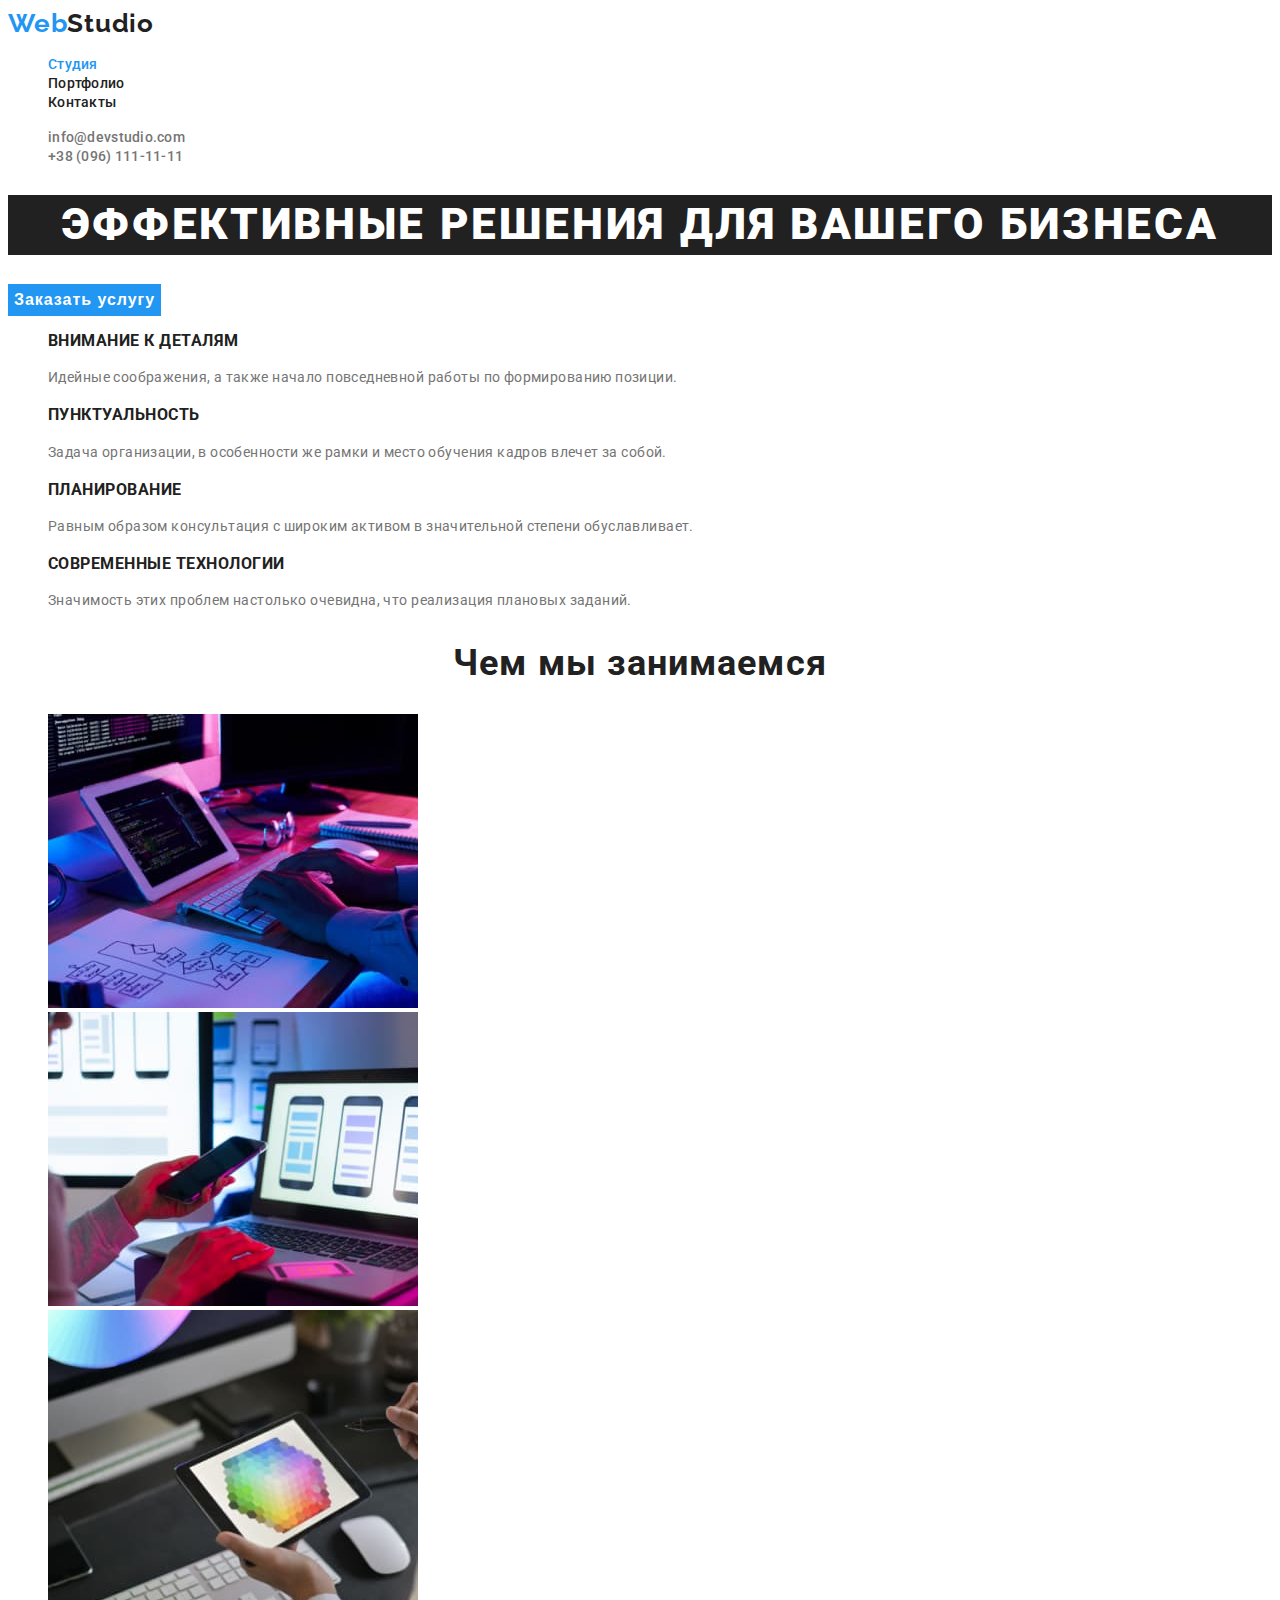
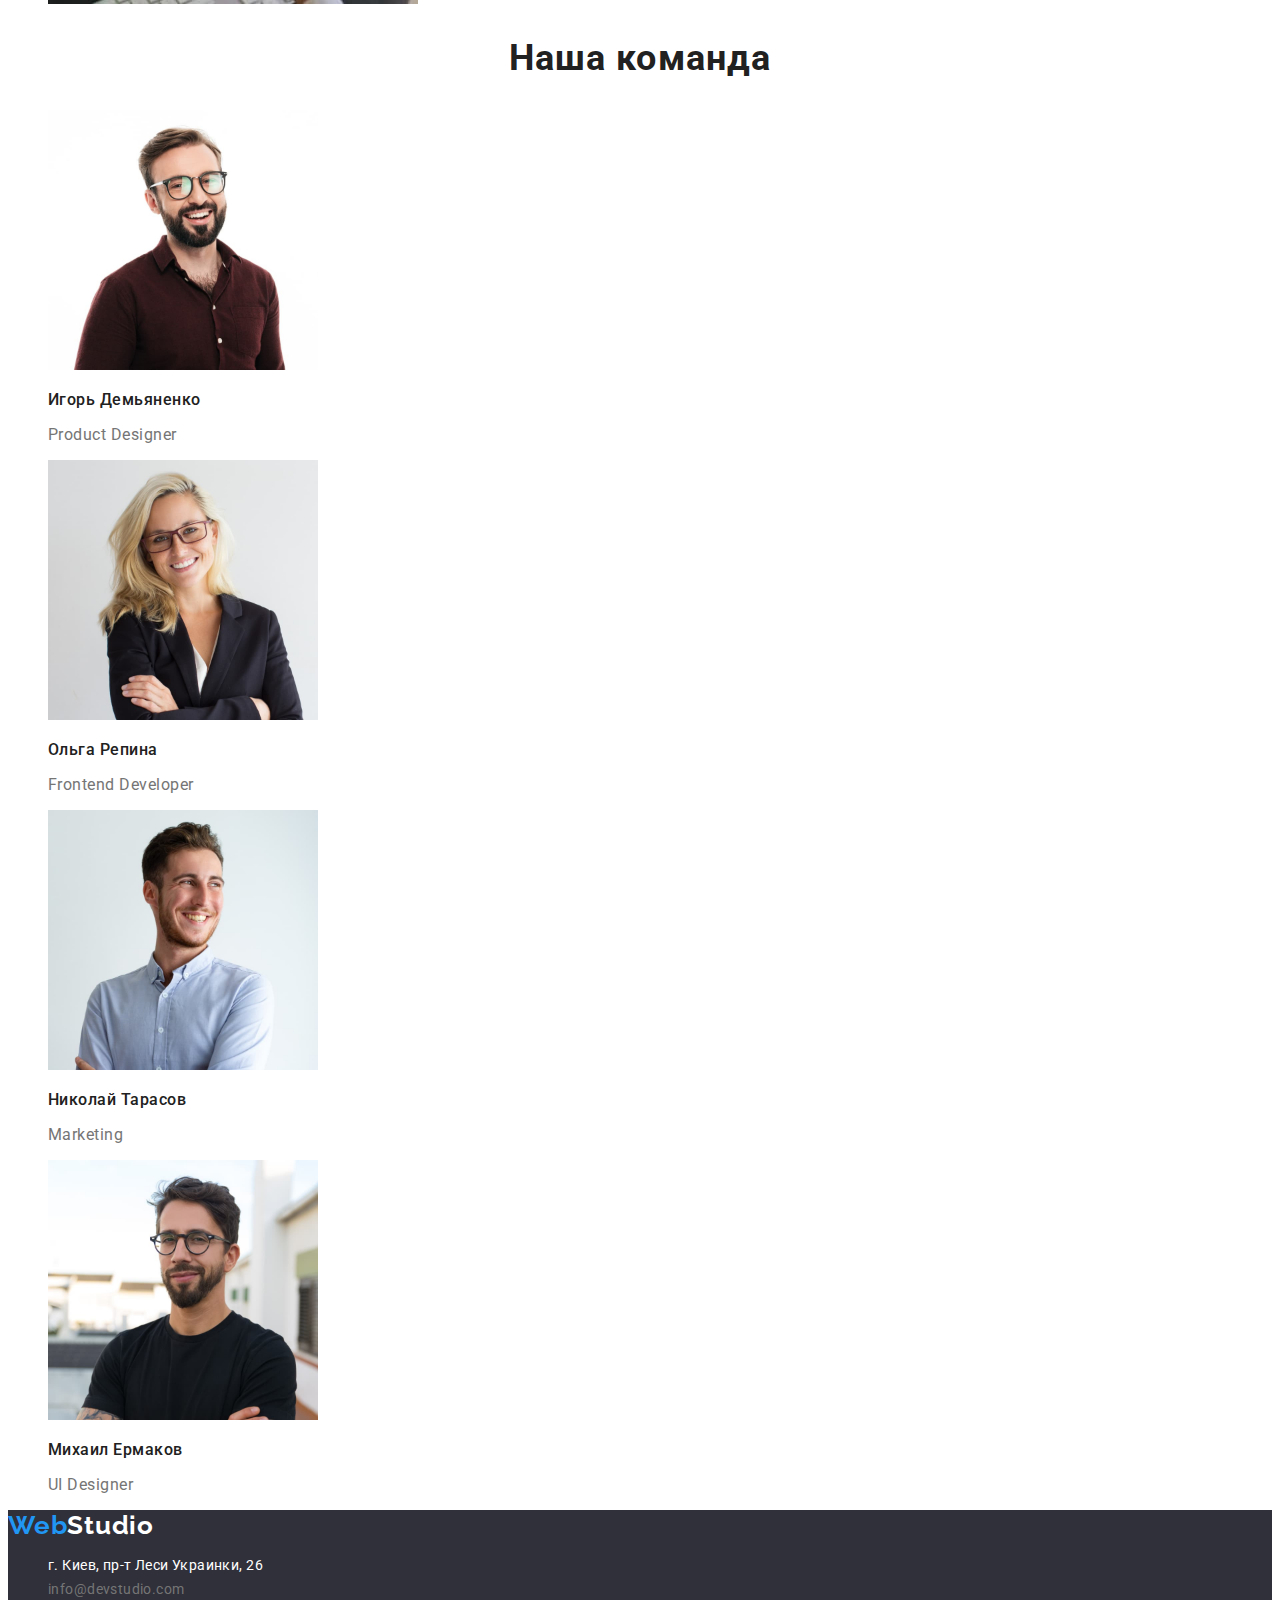
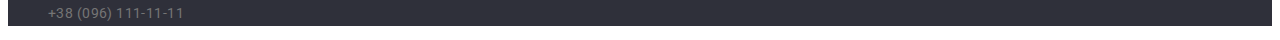
<file: index.html>
<!DOCTYPE html>
<html lang="ru">
  <head>
    <meta charset="UTF-8" />
    <meta http-equiv="X-UA-Compatible" content="IE=edge" />
    <meta name="viewport" content="width=device-width, initial-scale=1.0" />
    <title>Web Studio</title>
    <link rel="preconnect" href="https://fonts.googleapis.com" />
    <link rel="preconnect" href="https://fonts.gstatic.com" crossorigin />
    <link
      href="https://fonts.googleapis.com/css2?family=Raleway:wght@700&family=Roboto:wght@400;500;700;900&display=swap"
      rel="stylesheet"
    />
    <link rel="stylesheet" href="./css/styles.css" />
  </head>
  <body>
    <header class="page-header">
      <nav>
        <!-- Додав лого -->
        <a href="./index.html" class="logo link"> Web<span class="logo-accent">Studio</span> </a>
        <!-- Додав навігацію -->
        <ul class="site-nav list">
          <li><a href="./index.html" class="nav-link link current">Студия</a></li>
          <li><a href="./portfolio.html" class="nav-link link">Портфолио</a></li>
          <li><a href="" class="nav-link link">Контакты</a></li>
        </ul>
      </nav>
      <ul class="list">
        <li>
          <a href="mailto:info@devstudio.com" class="contacts link">info@devstudio.com</a>
        </li>
        <li>
          <a href="tel:+380961111111" class="contacts link">+38 (096) 111-11-11</a>
        </li>
      </ul>
    </header>
    <main>
      <!-- Блок герой -->
      <section class="hero">
        <h1 class="hero-title">Эффективные решения для вашего бизнеса</h1>
        <button type="button" class="hero-btn">Заказать услугу</button>
      </section>
      <!-- Наші переваги -->
      <section class="advantages">
        <h2 class="advantages-title-hide">Преимущества студии</h2>
        <ul class="list">
          <li>
            <h3 class="advantages-title">Внимание к деталям</h3>
            <p class="advantages-text">
              Идейные соображения, а также начало повседневной работы по формированию позиции.
            </p>
          </li>
          <li>
            <h3 class="advantages-title">Пунктуальность</h3>
            <p class="advantages-text">
              Задача организации, в особенности же рамки и место обучения кадров влечет за собой.
            </p>
          </li>
          <li>
            <h3 class="advantages-title">Планирование</h3>
            <p class="advantages-text">
              Равным образом консультация с широким активом в значительной степени обуславливает.
            </p>
          </li>
          <li>
            <h3 class="advantages-title">Современные технологии</h3>
            <p class="advantages-text">
              Значимость этих проблем настолько очевидна, что реализация плановых заданий.
            </p>
          </li>
        </ul>
      </section>
      <!-- Чим ми займаємось -->
      <section class="work">
        <h2 class="work-title">Чем мы занимаемся</h2>
        <ul class="list">
          <li>
            <img src="./images/img1.jpg" alt="Создание готового продукта" width="370" />
          </li>
          <li>
            <img src="./images/img2.jpg" alt="Разработка мобильных приложений" width="370" />
          </li>
          <li><img src="./images/img3.jpg" alt="Дизайн" width="370" /></li>
        </ul>
      </section>
      <!-- Наша команда -->
      <section class="team">
        <h2 class="team-title">Наша команда</h2>
        <ul class="list">
          <li>
            <img src="./images/igor.jpg" alt="Игорь Демьяненко" width="270" />
            <h3 class="team-subtitle">Игорь Демьяненко</h3>
            <p class="team-text">Product Designer</p>
          </li>
          <li>
            <img src="./images/olga.jpg" alt="Ольга Репина" width="270" />
            <h3 class="team-subtitle">Ольга Репина</h3>
            <p class="team-text">Frontend Developer</p>
          </li>
          <li>
            <img src="./images/nick.jpg" alt="Николай Тарасов" width="270" />
            <h3 class="team-subtitle">Николай Тарасов</h3>
            <p class="team-text">Marketing</p>
          </li>
          <li>
            <img src="./images/mihail.jpg" alt="Михаил Ермаков" width="270" />
            <h3 class="team-subtitle">Михаил Ермаков</h3>
            <p class="team-text">UI Designer</p>
          </li>
        </ul>
      </section>
    </main>
    <!-- Футер -->
    <footer class="site-footer">
      <a href="./index.html" class="logo link"> Web<span class="logo-accent">Studio</span> </a>
      <address>
        <ul class="contacts-footer list">
          <li>
            <a
              href="https://www.google.com/maps/place/%D0%B1%D1%83%D0%BB%D1%8C%D0%B2%D0%B0%D1%80+%D0%9B%D0%B5%D1%81%D1%96+%D0%A3%D0%BA%D1%80%D0%B0%D1%97%D0%BD%D0%BA%D0%B8,+26,+%D0%9A%D0%B8%D1%97%D0%B2,+02000/@50.4265807,30.5361971,17z/data=!4m5!3m4!1s0x40d4cf0e033ecbe9:0x57a4dffefec77da0!8m2!3d50.4265807!4d30.5383858"
              class="contacts-map link"
              >г. Киев, пр-т Леси Украинки, 26</a
            >
          </li>
          <li>
            <a href="mailto:info@devstudio.com" class="contacts-footer link">info@devstudio.com</a>
          </li>
          <li>
            <a href="tel:+380961111111" class="contacts-footer link">+38 (096) 111-11-11</a>
          </li>
        </ul>
      </address>
    </footer>
  </body>
</html>
</file>
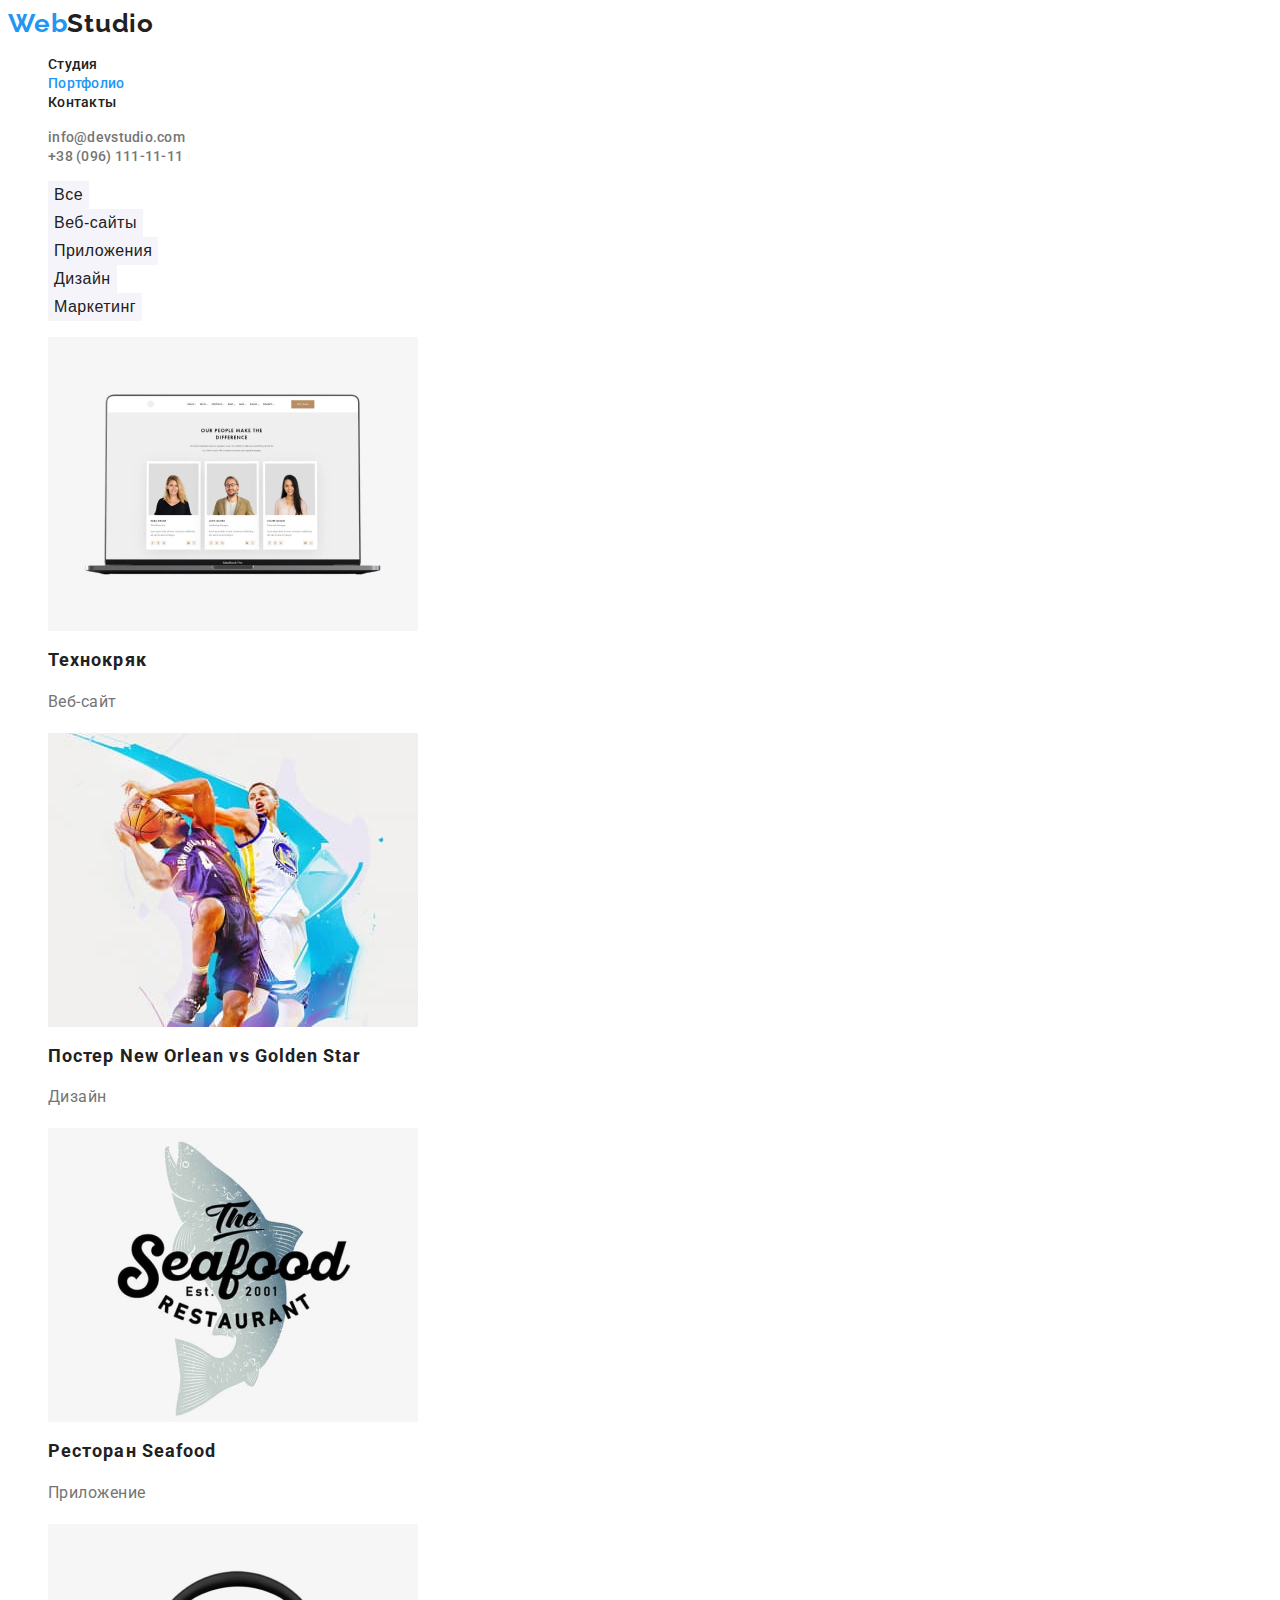
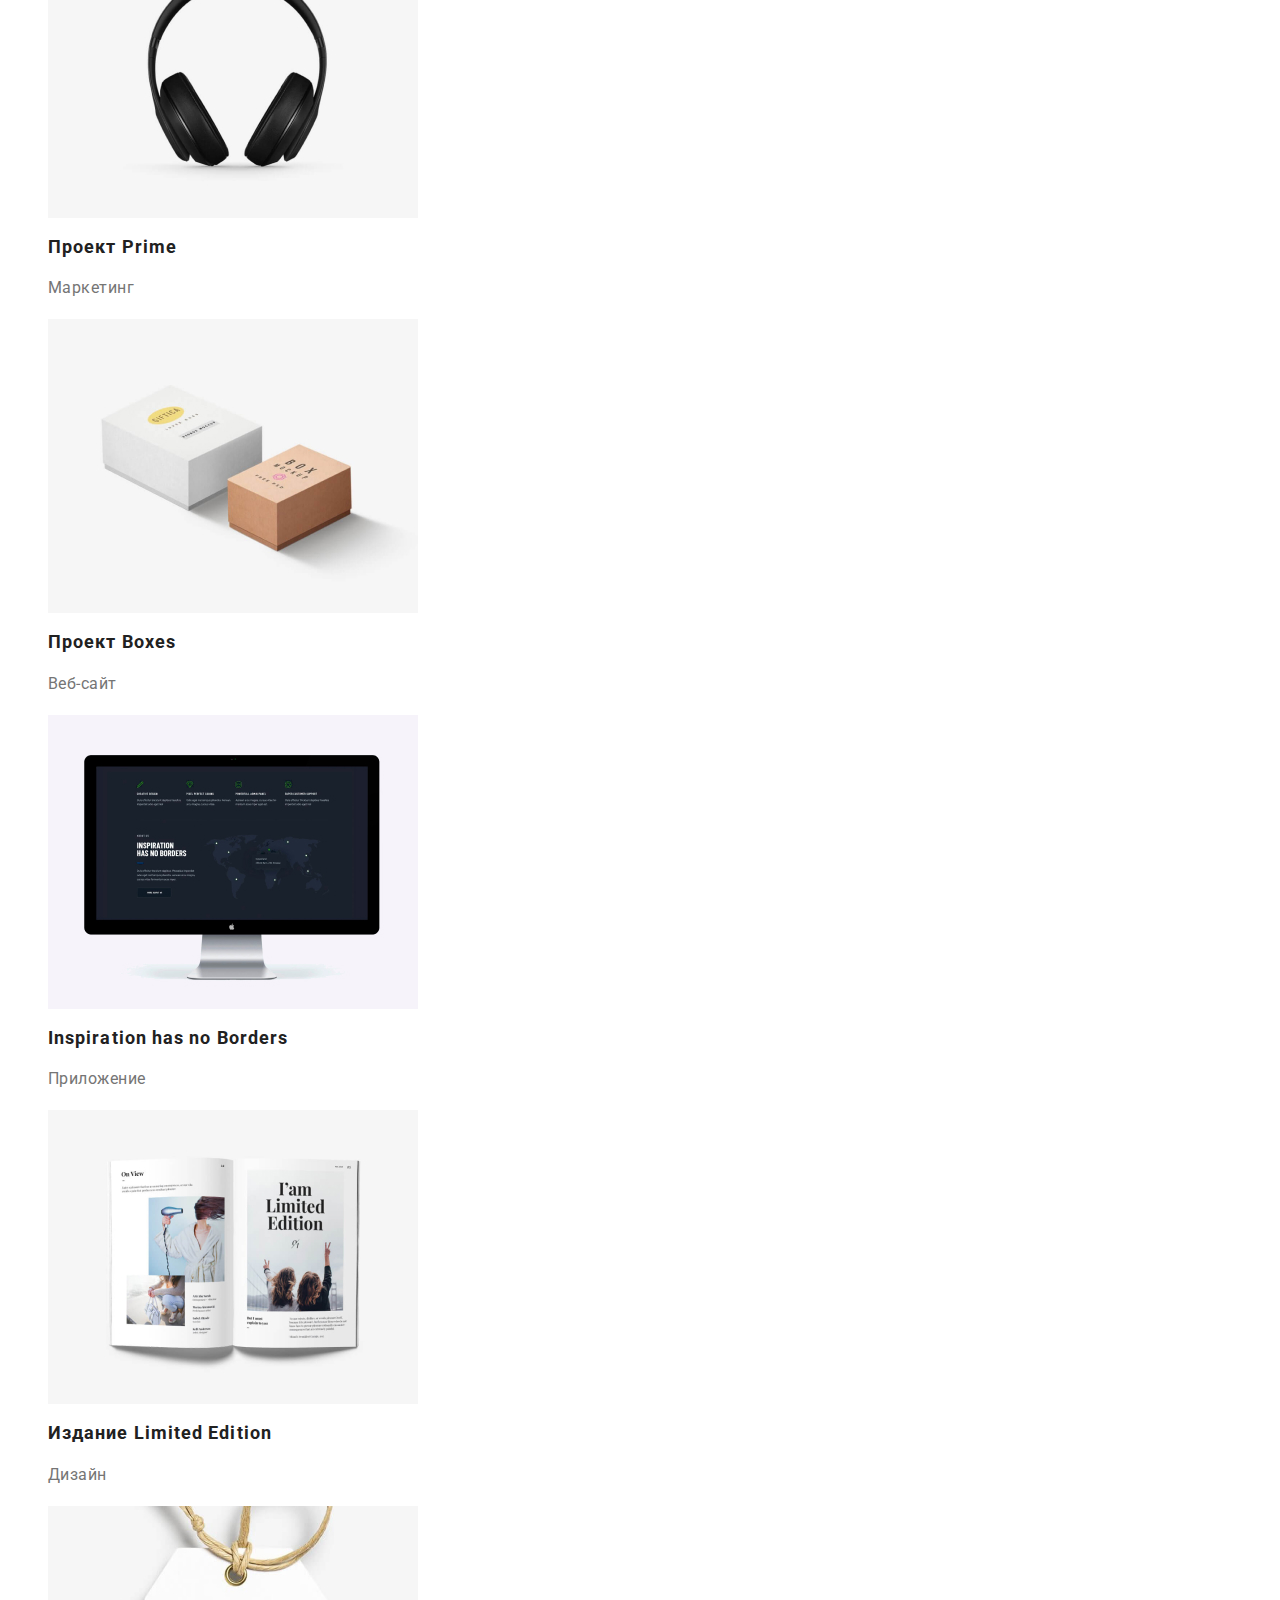
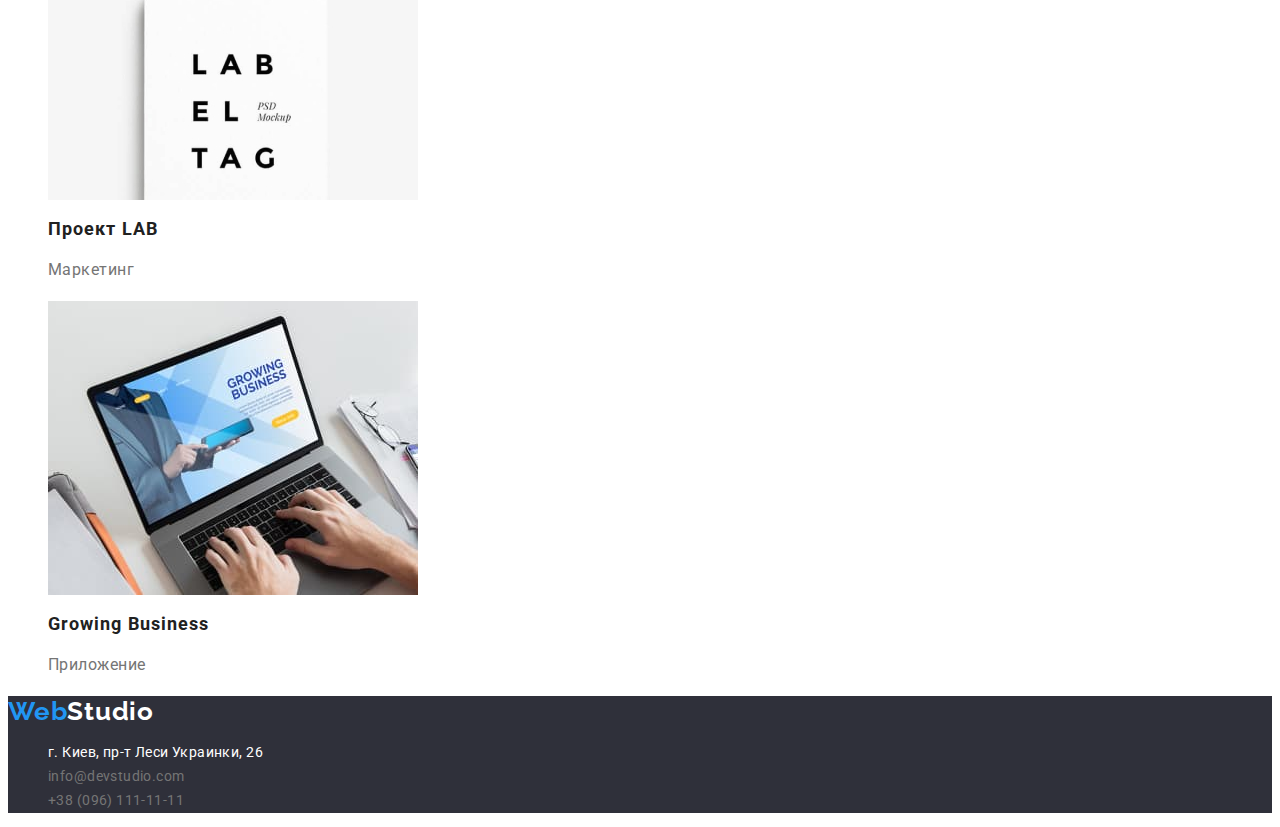
<file: portfolio.html>
<!DOCTYPE html>
<html lang="ru">
  <head>
    <meta charset="UTF-8" />
    <meta http-equiv="X-UA-Compatible" content="IE=edge" />
    <meta name="viewport" content="width=device-width, initial-scale=1.0" />
    <title>Web Studio</title>
    <link rel="preconnect" href="https://fonts.googleapis.com" />
    <link rel="preconnect" href="https://fonts.gstatic.com" crossorigin />
    <link
      href="https://fonts.googleapis.com/css2?family=Raleway:wght@700&family=Roboto:wght@400;500;700;900&display=swap"
      rel="stylesheet"
    />
    <link rel="stylesheet" href="./css/styles.css" />
  </head>
  <body>
    <header class="page-header">
      <nav>
        <!-- Додав лого -->
        <a href="./index.html" class="logo link"> Web<span class="logo-accent">Studio</span> </a>
        <!-- Додав навігацію -->
        <ul class="site-nav list">
          <li><a href="./index.html" class="nav-link link">Студия</a></li>
          <li>
            <a href="./portfolio.html" class="nav-link link current">Портфолио</a>
          </li>
          <li><a href="" class="nav-link link">Контакты</a></li>
        </ul>
      </nav>
      <ul class="list">
        <li>
          <a href="mailto:info@devstudio.com" class="contacts link">info@devstudio.com</a>
        </li>
        <li>
          <a href="tel:+380961111111" class="contacts link">+38 (096) 111-11-11</a>
        </li>
      </ul>
    </header>

    <main>
      <section class="portfolio">
        <h1 class="portfolio-title-hide">Портфолио</h1>
        <ul class="filter list">
          <li><button type="button" class="filter-btn">Все</button></li>
          <li><button type="button" class="filter-btn">Веб-сайты</button></li>
          <li><button type="button" class="filter-btn">Приложения</button></li>
          <li><button type="button" class="filter-btn">Дизайн</button></li>
          <li><button type="button" class="filter-btn">Маркетинг</button></li>
        </ul>

        <ul class="portfolio-list list">
          <li>
            <img src="./images/portfolio-img1.jpg" alt="Веб-сайт Технокряк" width="370" />
            <h2 class="portfolio-subtitle">Технокряк</h2>
            <p class="portfolio-text">Веб-сайт</p>
          </li>
          <li>
            <img
              src="./images/portfolio-img2.jpg"
              alt="Дизайн Постера New Orlean vs Golden Star"
              width="370"
            />
            <h2 class="portfolio-subtitle">Постер New Orlean vs Golden Star</h2>
            <p class="portfolio-text">Дизайн</p>
          </li>
          <li>
            <img src="./images/portfolio-img3.jpg" alt="Приложение Ресторана Seafood" width="370" />
            <h2 class="portfolio-subtitle">Ресторан Seafood</h2>
            <p class="portfolio-text">Приложение</p>
          </li>
          <li>
            <img src="./images/portfolio-img4.jpg" alt="Маркетинг Проекта Prime" width="370" />
            <h2 class="portfolio-subtitle">Проект Prime</h2>
            <p class="portfolio-text">Маркетинг</p>
          </li>
          <li>
            <img src="./images/portfolio-img5.jpg" alt="Веб-сайт Проекта Boxes" width="370" />
            <h2 class="portfolio-subtitle">Проект Boxes</h2>
            <p class="portfolio-text">Веб-сайт</p>
          </li>
          <li>
            <img
              src="./images/portfolio-img6.jpg"
              alt="Приложение Inspiration has no Borders"
              width="370"
            />
            <h2 class="portfolio-subtitle">Inspiration has no Borders</h2>
            <p class="portfolio-text">Приложение</p>
          </li>
          <li>
            <img
              src="./images/portfolio-img7.jpg"
              alt="Дизайн Издания Limited Edition"
              width="370"
            />
            <h2 class="portfolio-subtitle">Издание Limited Edition</h2>
            <p class="portfolio-text">Дизайн</p>
          </li>
          <li>
            <img src="./images/portfolio-img8.jpg" alt="Маркетинг Проекта LAB" width="370" />
            <h2 class="portfolio-subtitle">Проект LAB</h2>
            <p class="portfolio-text">Маркетинг</p>
          </li>
          <li>
            <img src="./images/portfolio-img9.jpg" alt="Приложение Growing Business" width="370" />
            <h2 class="portfolio-subtitle">Growing Business</h2>
            <p class="portfolio-text">Приложение</p>
          </li>
        </ul>
      </section>
    </main>
    <!-- Футер -->
    <footer class="site-footer">
      <a href="./index.html" class="logo link"> Web<span class="logo-accent">Studio</span> </a>
      <address>
        <ul class="contacts-footer list">
          <li>
            <a
              href="https://www.google.com/maps/place/%D0%B1%D1%83%D0%BB%D1%8C%D0%B2%D0%B0%D1%80+%D0%9B%D0%B5%D1%81%D1%96+%D0%A3%D0%BA%D1%80%D0%B0%D1%97%D0%BD%D0%BA%D0%B8,+26,+%D0%9A%D0%B8%D1%97%D0%B2,+02000/@50.4265807,30.5361971,17z/data=!4m5!3m4!1s0x40d4cf0e033ecbe9:0x57a4dffefec77da0!8m2!3d50.4265807!4d30.5383858"
              class="contacts-map link"
              >г. Киев, пр-т Леси Украинки, 26</a
            >
          </li>
          <li>
            <a href="mailto:info@devstudio.com" class="contacts-footer link">info@devstudio.com</a>
          </li>
          <li>
            <a href="tel:+380961111111" class="contacts-footer link">+38 (096) 111-11-11</a>
          </li>
        </ul>
      </address>
    </footer>
  </body>
</html>
</file>
<file: css/styles.css>
:root {
  /*========== Кольори ==========*/
  --primary-color: #2196f3;
  --secondary-color: ##f5f4fa;
  --container-color: #f5f4fa;
  --footer-color: #2f303a;
  --text-color: #212121;
  --text-color-light: #757575;
  --text-color-white: #ffffff;

  /*========== font  ==========*/
  --body-font: 'Roboto', sans-serif;
  --logo-font: 'Raleway', sans-serif;

  /*========== font size ==========*/
  --logo-font-size: 26px;
  --h1-font-size: 44px;
  --h2-font-size: 36px;
  --h3-font-size: 16px;
  --p-font-size: 14px;
}

body {
  font-family: var(--body-font);
  color: var(--text-color);
}

/* Стиль для лого */
.link {
  text-decoration: none;
}

.logo {
  color: var(--primary-color);

  font-family: var(--logo-font);
  font-size: var(--logo-font-size);
  font-weight: 700;
  line-height: 1.17;
  letter-spacing: 0.03em;
}

.logo-accent {
  color: var(--text-color);
}

/* Стиль для навігації */
.list {
  list-style: none;
}

.nav-link {
  color: var(--text-color);

  font-size: var(--p-font-size);
  font-weight: 500;
  line-height: 1.14;
  letter-spacing: 0.02em;
}

.nav-link:hover,
.nav-link:focus {
  color: var(--primary-color);
}

.current {
  color: var(--primary-color);
}

/* Стиль для адреси */
.contacts {
  color: var(--text-color-light);

  font-size: var(--p-font-size);
  font-weight: 500;
  line-height: 1.14;
  letter-spacing: 0.02em;
}

.contacts:hover,
.contacts:focus {
  color: var(--primary-color);
}

/* Стиль для героя */
.hero-title {
  color: var(--text-color-white);
  background-color: #212121;

  font-size: var(--h1-font-size);
  font-weight: 900;
  text-transform: uppercase;
  letter-spacing: 0.06em;
  text-align: center;
  line-height: 1.36;
}

.hero-btn {
  color: var(--text-color-white);
  background-color: var(--primary-color);

  font-size: 16px;
  font-weight: 700;
  line-height: 1.875;
  letter-spacing: 0.06em;

  border: transparent;
  cursor: pointer;
}

/* Стиль для наші переваги */
.advantages-title-hide {
  display: none;
}

.advantages-title {
  font-size: var(--h3-font-size);
  font-weight: 700;
  line-height: 1.14;
  letter-spacing: 0.03em;
  text-transform: uppercase;
}

.advantages-text {
  color: var(--text-color-light);

  font-size: var(--p-font-size);
  font-weight: 400;
  line-height: 1.71;
  letter-spacing: 0.03em;
}

/* Стиль для Чим ми займаємось */
.work-title {
  font-size: var(--h2-font-size);
  font-weight: 700;
  line-height: 1.16;
  letter-spacing: 0.03em;
  text-align: center;
}

/* Стиль для Наша команда */
.team-title {
  font-size: var(--h2-font-size);
  font-weight: 700;
  line-height: 1.16;
  letter-spacing: 0.03em;
  text-align: center;
}

.team-subtitle {
  font-size: var(--h3-font-size);
  font-weight: 500;
  line-height: 1.1875;
  letter-spacing: 0.03em;
}

.team-text {
  color: var(--text-color-light);

  font-size: 16px;
  font-weight: 400;
  line-height: 1.1875;
  letter-spacing: 0.03em;
}

/* Стиль для футера */
.site-footer {
  background-color: var(--footer-color);
}

.site-footer .logo-accent,
.contacts-map {
  color: var(--text-color-white);
}

.contacts-footer {
  color: var(--text-color-light);

  font-size: var(--p-font-size);
  font-weight: 400;
  font-style: normal;
  line-height: 1.71;
  letter-spacing: 0.03em;
}

/* Стиль для сторінки Портфоліо */
.filter-btn {
  color: var(--text-color);
  background-color: var(--container-color);

  font-size: var(--h3-font-size);
  font-weight: 500;
  line-height: 1.625;
  letter-spacing: 0.03em;

  border: transparent;
  cursor: pointer;
}

.filter-btn:hover,
.filter-btn:focus {
  color: var(--text-color-white);
  background-color: var(--primary-color);

  cursor: pointer;
}

.portfolio-title-hide {
  display: none;
}

.portfolio-subtitle {
  font-size: 18px;
  font-weight: 700;
  line-height: 1.14;
  letter-spacing: 0.06em;
}

.portfolio-text {
  color: var(--text-color-light);

  font-size: var(--h3-font-size);
  font-weight: 400;
  line-height: 1.875;
  letter-spacing: 0.03em;
}
</file>
